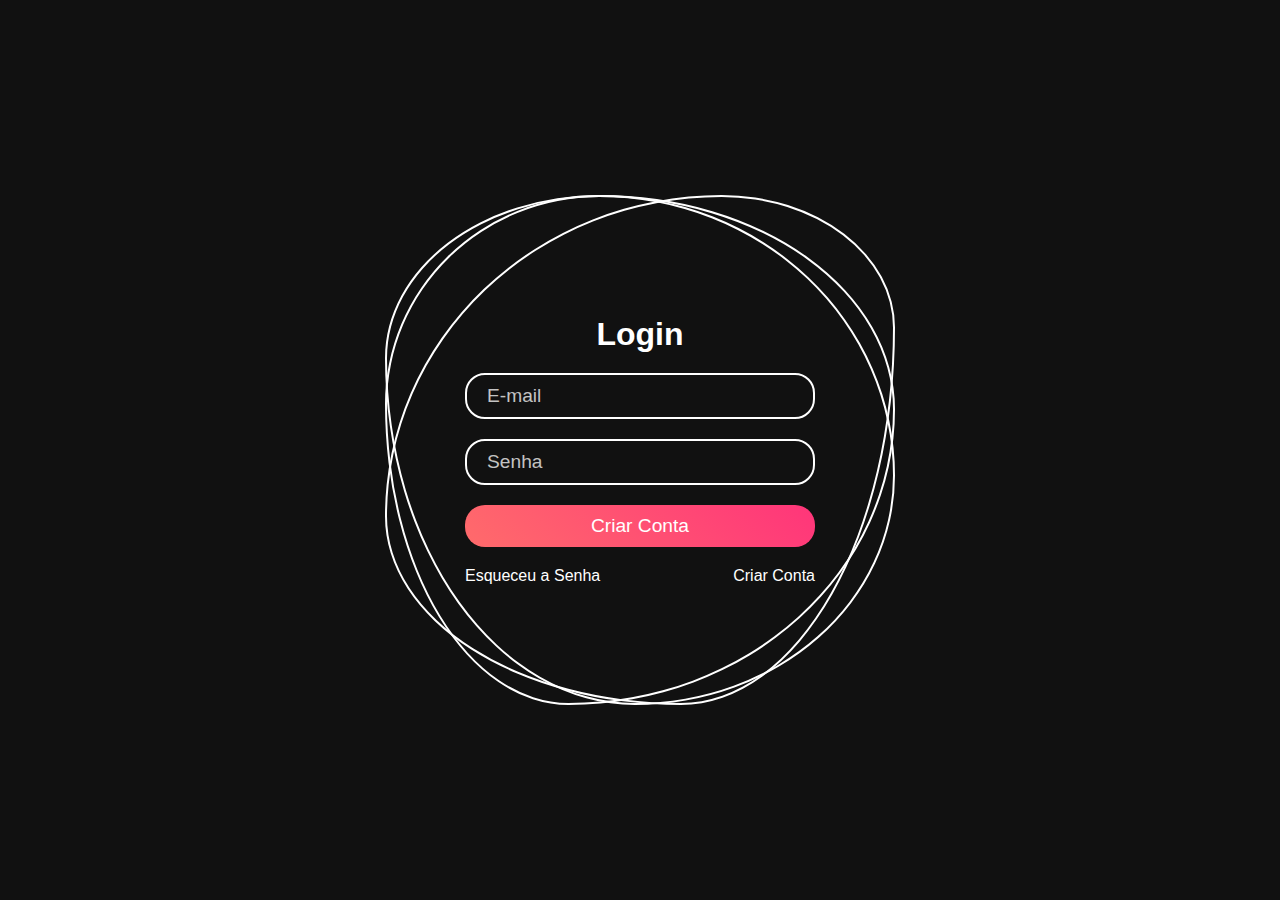
<file: pag001.html>
<!DOCTYPE html>
<html lang="en">
<head>
  <meta charset="UTF-8">
  <meta name="viewport" content="width=device-width, initial-scale=1.0">
  <title>Document</title>
  <link rel="stylesheet" href="style.css">
 
</head>
<body>
  <div class="container">
    <i class="circle" style="--color: #1dd1a1;"></i>
    <i class="circle" style="--color: #ff6b6b;"></i>
    <i class="circle" style="--color: #feca57;"></i>
    <form class="login" id="loginForm" action="pag003.html">
      <h2>Login</h2>
      <label for="iemail" class="inputbox">
        <input type="email" name="email" id="iemail" placeholder="E-mail" required >
      </label>

      <label for="isenha" class="inputbox">
        <input type="password" name="senha" id="isenha" placeholder="Senha" required >
      </label>

      <label class="inputbox">
        <input type="submit" value="Criar Conta" name="button" id="ibutton"  onclick="clicar()">
      </label>

      <label class="links">
        <a href="#">Esqueceu a Senha</a>
        <a href="#">Criar Conta</a>
      </label>
    </form>
  </div>

  

  <script src="script.js">
 history.replaceState(null, null, location.href);

 function clicar() {
  var e = document.getElementById('iemail')
  var s = document.getElementById('isenha')

  if(s.value === '') {
  

  }

}
  </script>
</body>
</html>
</file>
<file: style.css>
* {
  margin: 0;
  padding: 0;
  box-sizing: border-box;
  font-family: 'century Gothig', sans-serif;
}

body {
  display: flex;
  justify-content: center;
  align-items: center;
  min-height: 100vh;
  background-color: #111;
  overflow: hidden;
}

.container {
  position: relative;
  width: 500px;
  height: 500px;
  display: flex;
  justify-content: center;
  align-items: center;
}

.container i {
  position: absolute;
  inset: -5px;
  border: 2px solid #fff;
  transition: .5s;
}

.container i:nth-child(1) {
  border-radius: 42% 58% 51% 49% / 32% 55% 45% 68%;
  animation: rotate 8s linear infinite;
}

.container i:nth-child(2) {
  border-radius: 66% 34% 42% 58% / 63% 26% 74% 37%;
  animation: rotate 6s linear infinite;
}

.container i:nth-child(3) {
  border-radius: 42% 58% 64% 36% / 41% 42% 58% 59%;
  animation: rotate2 12s linear infinite;
}

.container:hover i {
  border: 4px solid var(--color);
  filter: drop-shadow(0 0 20px var(--color));
}

.container i:active {
  animation: none;
  opacity: 0;
  transform: scale(0);
  transition: opacity 0.3s, transform 0.3s;
}

@keyframes rotate {
  0% {
    transform: rotate(0deg);
  }
  100% {
    transform: rotate(360deg);
  }
}

@keyframes rotate2 {
  0% {
    transform: rotate(360deg);
  }
  100% {
    transform: rotate(0deg);
  }
}

.container .login {
  position: absolute;
  width: 350px;
  height: 100%;
  display: flex;
  justify-content: center;
  align-items: center;
  flex-direction: column;
  gap: 20px;
}

.container .login h2 {
  font-size: 2rem;
  color: white;
}

.container .login .inputbox {
  width: 100%;
}

.container .login .inputbox input {
  width: 100%;
  padding: 10px 20px;
  border-radius: 20px;
  outline: none;
  border: 2px solid white;
  background: transparent;
  color: white;
  font-size: 1.2rem;
}

.container .login .inputbox input::placeholder {
  color: rgba(255, 255, 255, .75);
}

.container .login .inputbox input[type="submit"] {
  background: linear-gradient(45deg, #ff6b6b, #ff357a);
  border: none;
  cursor: pointer;
}

.container .login .links {
  width: 100%;
  display: flex;
  justify-content: space-between;
  align-items: center;
  color: white;
}

.container .login .links a {
  color: white;
  text-decoration: none;
  transition: color 0.3s;
}

.container .login .links a:hover {
  color: #ff6b6b;
}

.particles-container {
  position: absolute;
  top: 0;
  left: 0;
  width: 100%;
  height: 100%;
  pointer-events: none;
  overflow: hidden;
  z-index: 1;
}

.particle {
  position: absolute;
  width: 4px;
  height: 4px;
  background-color: var(--color);
  border-radius: 50%;
  pointer-events: none;
  z-index: 1;
  animation: particleAnim 1s ease-out forwards;
}

@keyframes particleAnim {
  0% {
    transform: translate(-50%, -50%) scale(1);
    opacity: 1;
  }
  100% {
    transform: translate(-50%, -50%) scale(2);
    opacity: 0;
  }
}
</file>
